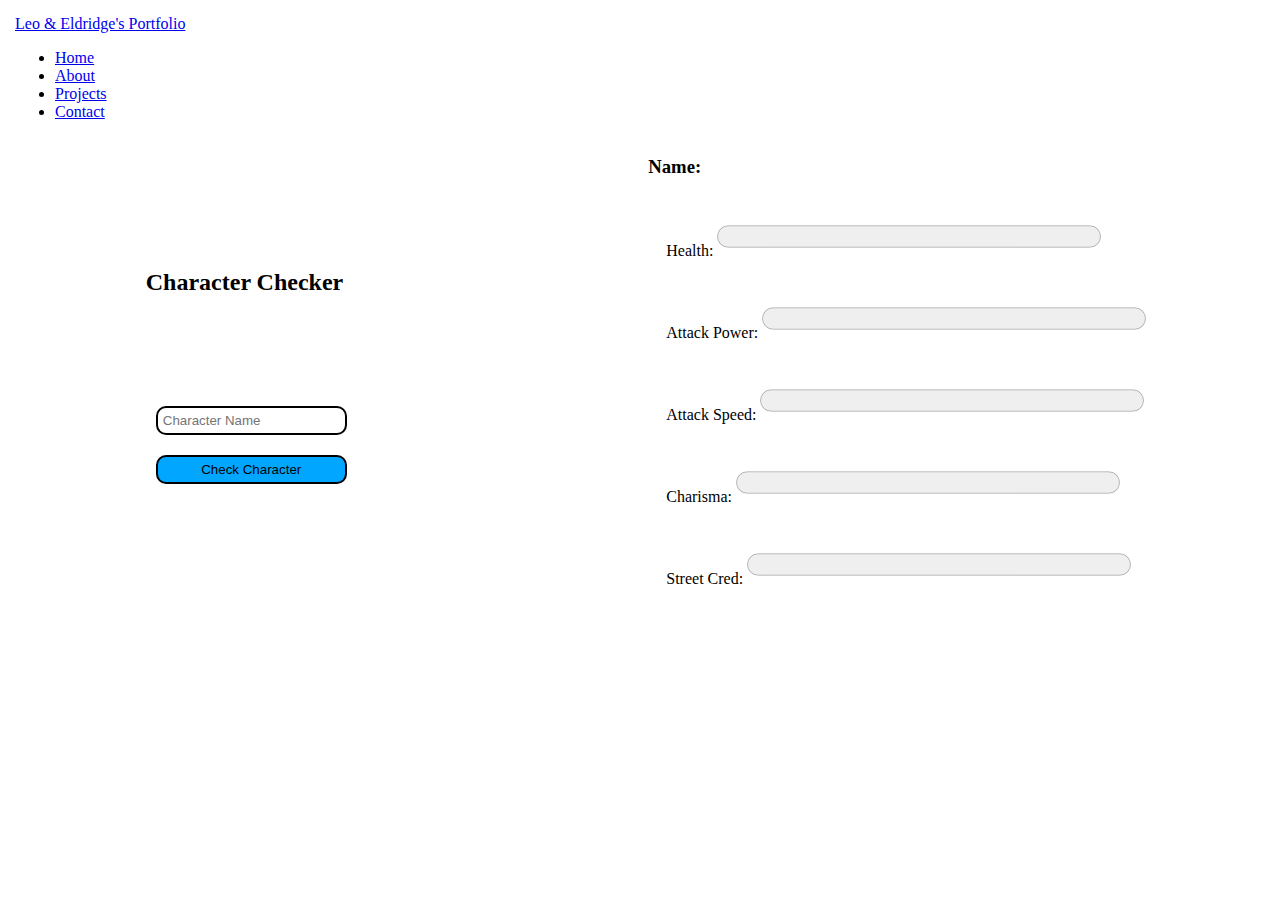
<file: character checker/char.html>
<!DOCTYPE html>
<html lang="en">
<head>
    <meta charset="UTF-8">
    <meta name="viewport" content="width=device-width, initial-scale=1.0">
    <title>Character Checker</title>
    <link href="https://cdn.jsdelivr.net/npm/bootstrap@5.3.8/dist/css/bootstrap.min.css" rel="stylesheet"
        integrity="sha384-sRIl4kxILFvY47J16cr9ZwB07vP4J8+LH7qKQnuqkuIAvNWLzeN8tE5YBujZqJLB" crossorigin="anonymous">
    <link rel="stylesheet" href="char.css">
</head>

<body>

    <!-- HEADER -->


    <div class="container">
        <header class="d-flex flex-wrap justify-content-center py-3 mb-4 border-bottom"> <a target="_top" href="/"
                class="d-flex align-items-center mb-3 mb-md-0 me-md-auto link-body-emphasis text-decoration-none">
                <span class="fs-4">Leo & Eldridge's Portfolio</span> </a>
            <ul class="nav nav-pills">
                <li class="nav-item"><a target="_top" href="/" class="nav-link active" aria-current="page">Home</a></li>
                <li class="nav-item"><a target="_top" href="#about" class="nav-link">About</a></li>
                <li class="nav-item"><a target="_top" href="#projects" class="nav-link">Projects</a></li>
                <li class="nav-item"><a target="_top" href="#contact" class="nav-link">Contact</a></li>
        </header>
    </div>


    <div class="flex-row">
        <!-- CREATE CHARACTER SIDE -->
        <div class="flex-col" id="create-side">
            <h2> Character Checker </h2>
            <input type="text" class="char" id="charName" placeholder="Character Name">
            <button class="char" id="newChar">Check Character</button>
        </div>


        <!-- STATISTICS -->
        <div class="flex-col">
            <h3>Name: <span id="name"></span></h3>

            <div class="stat-box">
                <label for="Heath">
                    <!-- DIV FOR HEALTH # IN JS -->
                    Health: <span id="healthText"></span>
                    <progress id="Health" class="progress" max="200" value="0"></progress>
                </label>
            </div>



            <div class="stat-box">
                <label for="attackPow">
                    Attack Power: <span id="attackPowText"></span>
                    <progress id="attackPow" class="progress" max="200" value="0"></progress>
                </label>
            </div>


            
            <div class="stat-box">
                <label for="attackSpeed">
                    Attack Speed: <span id="attackSpeedText"></span>
                    <progress id="attackSpeed" class="progress" max="200" value="0"></progress>
                </label>
            </div>
            


            <div class="stat-box">
                <label for="charisma">
                    Charisma: <span id="charismaText"></span>
                    <progress id="charisma" class="progress" max="200" value="0"></progress>
                </label>
            </div>



            <div class="stat-box">
                <label for="streetCred">
                    Street Cred: <span id="streetCredText"></span>
                    <progress id="streetCred" class="progress" max="200" value="0"></progress>
                </label>
            </div>
            
        </div>




    </div>
    
    




    <!-- SCRIPTS -->
    <script src="char.js"></script>
    <script src="https://cdn.jsdelivr.net/npm/bootstrap@5.3.8/dist/js/bootstrap.bundle.min.js"
        integrity="sha384-FKyoEForCGlyvwx9Hj09JcYn3nv7wiPVlz7YYwJrWVcXK/BmnVDxM+D2scQbITxI"
        crossorigin="anonymous"></script>
</body>
</file>
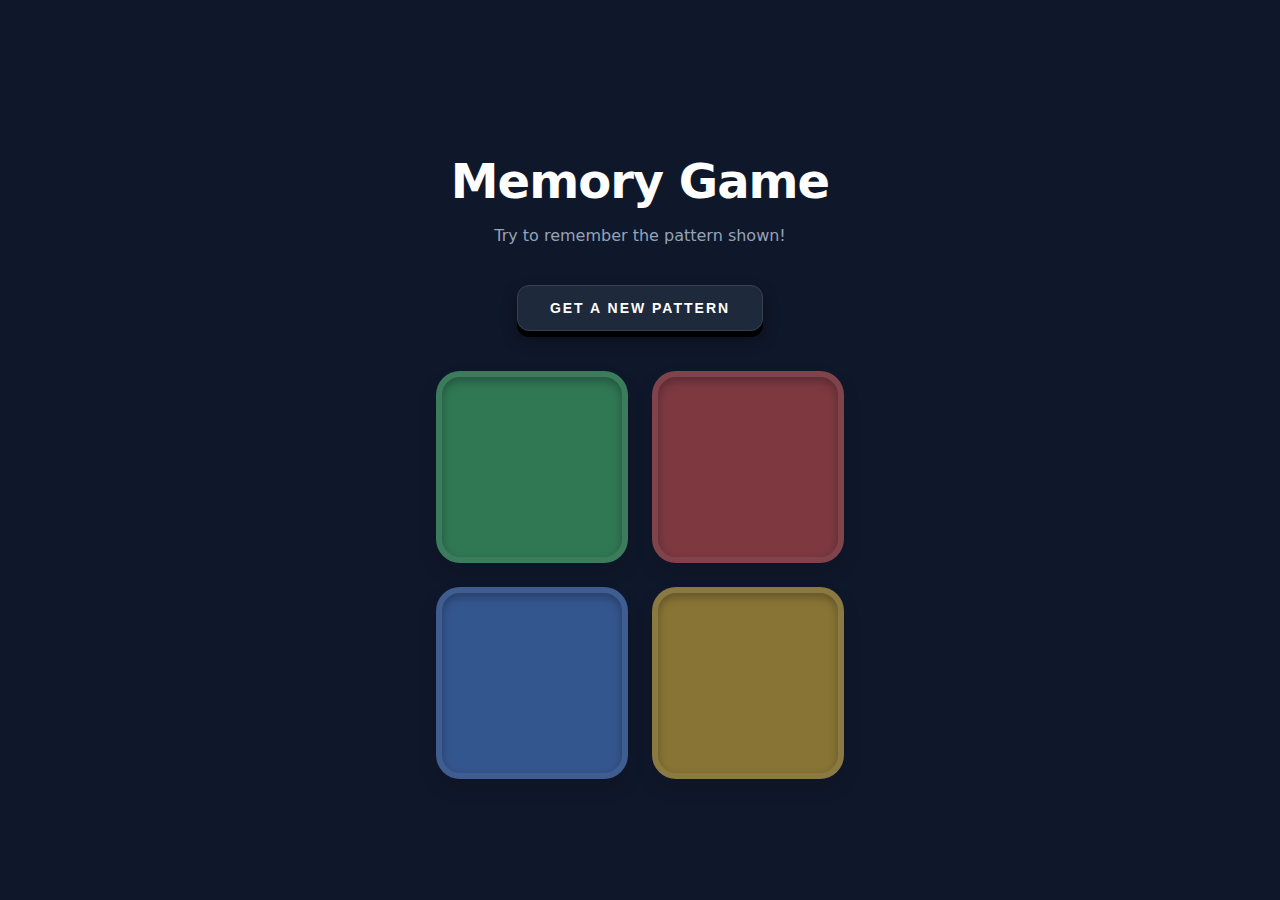
<file: memory game/memory.html>
<!DOCTYPE html>
<html lang="en">
<head>
    <meta charset="UTF-8">
    <meta name="viewport" content="width=device-width, initial-scale=1.0">
    <link rel="stylesheet" href="memory.css">
    <title>Memory Game</title>
</head>
<body>
    <h1>Memory Game</h1>
    <h2>Try to remember the pattern shown!</h2>
    <button id="newPattern">Get a new pattern</button>
    <div id="content">
        <div id="one" class="btn green"></div>
        <div id="two" class="btn red"></div>
        <div id="three" class="btn blue"></div>
        <div id="four" class="btn yellow"></div>
    </div>
    <script src="memory.js"></script>
</body>
</html>
</file>
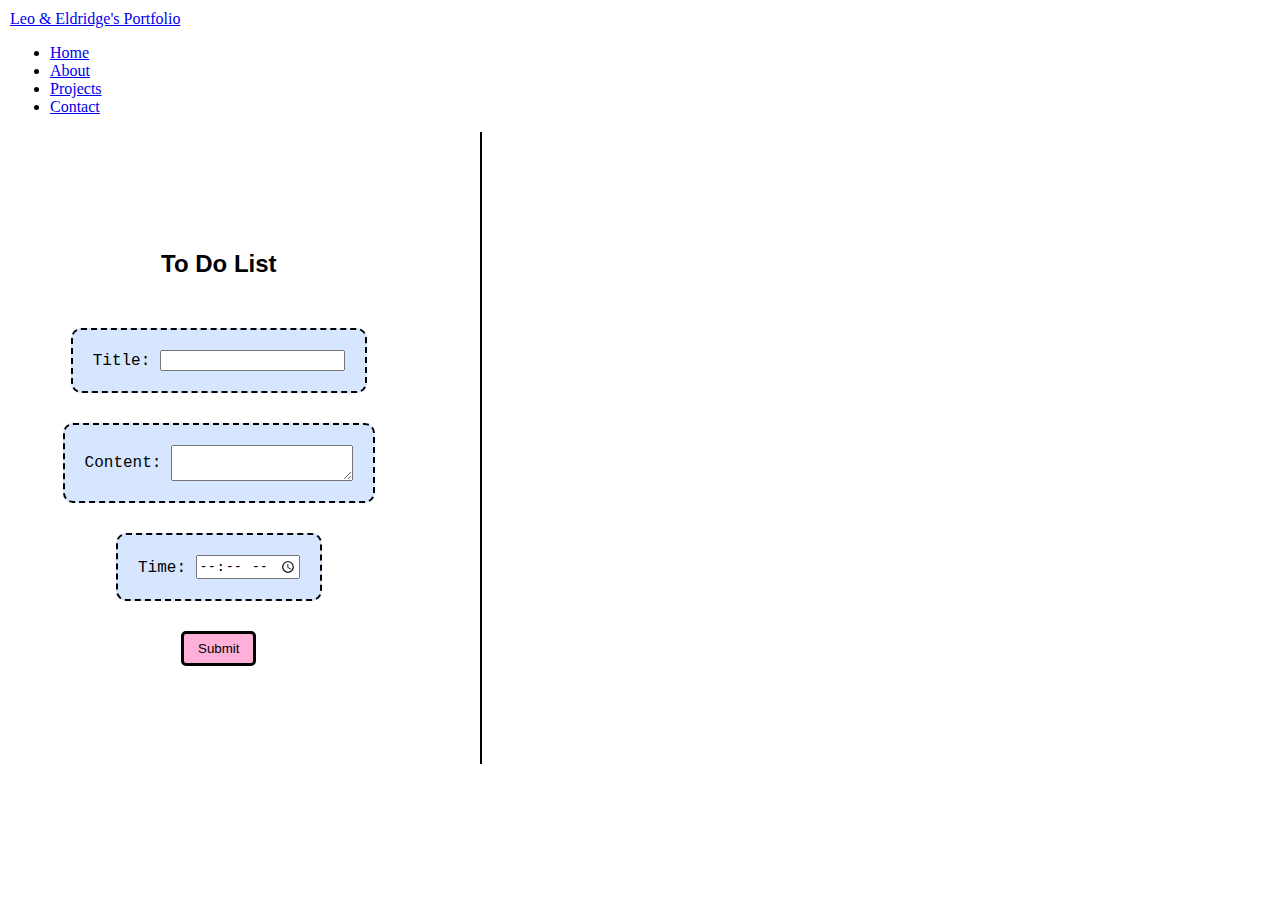
<file: to do list/todo.html>
<!DOCTYPE html>
<html lang="en">

<head>
    <meta charset="UTF-8">
    <meta name="viewport" content="width=device-width, initial-scale=1.0">
    <title>To Do List</title>
    <link href="https://cdn.jsdelivr.net/npm/bootstrap@5.3.8/dist/css/bootstrap.min.css" rel="stylesheet"
        integrity="sha384-sRIl4kxILFvY47J16cr9ZwB07vP4J8+LH7qKQnuqkuIAvNWLzeN8tE5YBujZqJLB" crossorigin="anonymous">
    <link href="todo.css" rel="stylesheet" />

</head>

<body>
    <div class="container">
        <header class="d-flex flex-wrap justify-content-center py-3 mb-4 border-bottom"> <a target="_top" href="/"
                class="d-flex align-items-center mb-3 mb-md-0 me-md-auto link-body-emphasis text-decoration-none">
                <span class="fs-4">Leo & Eldridge's Portfolio</span> </a>
            <ul class="nav nav-pills">
                <li class="nav-item"><a target="_top" href="/" class="nav-link active" aria-current="page">Home</a></li>
                <li class="nav-item"><a target="_top" href="#about" class="nav-link">About</a></li>
                <li class="nav-item"><a target="_top" href="#projects" class="nav-link">Projects</a></li>
                <li class="nav-item"><a target="_top" href="#contact" class="nav-link">Contact</a></li>
        </header>
    </div>

    <div class="flex-row">

        <div class="flex-col">
            <h2>To Do List</h2>

            <label class="todo">Title: 
                <input type="text" id="title"/>
            </label>

            <label class="todo" id="content">Content: 
                <textarea id="toDoText" type="text"></textarea>
            </label>

            <label class="todo">Time: 
                <input type="time" id="time" />
            </label>


            <button type='submit' id="submitBtn">Submit</button>

        </div>

        <div id="border"></div>

        <div class="taskParent">
        
        </div>
    
    </div>

    <script src="todo.js"> </script>
</body>

</html>
</file>
<file: character checker/char.css>
body {
    background-color: rgb(255, 255, 255);
    margin: 15px
}

.flex-col {
    display: flex;
    flex-direction: column;
}

.flex-row {
    display: flex;
    flex-direction: row;
    justify-content: space-around;
    gap: 30px;
    width: 100vw
}

.stat-box {
    margin: 2vh;
}

progress {
    width: 30vw;
    height: 5vh !important;

}

#create-side {
    display: flex;
    flex-wrap: wrap;
    justify-content: center;
}

.char {
    padding: 5px;
    border: 2px solid black;
    margin: 10px;
    border-radius: 10px;
}

#newChar {
    background-color: rgb(0, 166, 255);
}

#newChar:hover {
    transition: 1s all ease;
    background-color: rgb(0, 81, 255);
}

h2 {
    margin-bottom: 100px;
}
</file>
<file: memory game/memory.css>
body {
    display: flex;
    flex-direction: column;
    align-items: center;
    justify-content: center;
    min-height: 100vh;
    font-family: 'Inter', system-ui, -apple-system, sans-serif;
    background-color: #0f172a; /* Darker, more modern background */
    color: #f8fafc;
    margin: 0;
}

h1 {
    font-size: 3rem; 
    font-weight: 900;
    color: #ffffff; 
    margin-bottom: 4px;
    letter-spacing: -1px; 
}

h2 {
    font-size: 1rem;
    color: #94a3b8; 
    margin-bottom: 40px;
    font-weight: 400;
}

button {
    padding: 14px 32px;
    font-size: 14px;
    font-weight: 800;
    text-transform: uppercase;
    letter-spacing: 2px;
    cursor: pointer;
    background: #1e293b;
    color: #fff;
    border: 1px solid #334155;
    border-radius: 12px;
    box-shadow: 0 6px 0 #000, 0 8px 15px rgba(0,0,0,0.4);
    transition: all 0.1s ease;
    margin-bottom: 40px;
}

button:hover {
    background: #334155;
}

button:active {
    transform: translateY(4px);
    box-shadow: 0 2px 0 #000;
}

#content {
    display: grid;
    grid-template-columns: repeat(2, 1fr);
    gap: 24px;
}

#content > div {
    width: 180px; 
    height: 180px;
    border-radius: 24px; 
    border: 6px solid rgba(255, 255, 255, 0.1);
    box-shadow: inset 0 4px 10px rgba(0,0,0,0.3), 0 10px 20px rgba(0,0,0,0.2);
    transition: all 0.2s cubic-bezier(0.4, 0, 0.2, 1);
    cursor: pointer;
    position: relative;
}

#content > div:hover {
    transform: scale(1.02);
    filter: brightness(1.2);
}

.green  { background-color: #22c55e; filter: saturate(0.7); opacity: 0.6;}
.red    { background-color: #ef4444; filter: saturate(0.7); opacity: 0.6;}
.yellow { background-color: #eab308; filter: saturate(0.7); opacity: 0.6;}
.blue   { background-color: #3b82f6; filter: saturate(0.7); opacity: 0.6;}

.btn.active {
    opacity: 1 !important;
    filter: saturate(1.5) !important;
    transform: scale(0.96);
    box-shadow: 0 0 40px currentColor;
    border-color: rgba(255,255,255,0.8);
}
</file>
<file: to do list/todo.css>
body {
    margin: 10px;
}

.flex-row {
    display: flex;
    flex-direction: row;
    justify-content: space-around;
    align-items: center;
}

.flex-col {
    display: flex;
    flex-direction: column;
    justify-content: top;
    align-items: center;
    gap: 30px;
}

#border {
    border: 1px solid black;
    height: 70vh;
}

#submitBtn {
    width: 75px;
    padding: 7px;
    background-color: rgb(255, 176, 216);
    border: 3px solid black;
    border-radius: 5px;
}

#submitBtn:hover {
    background-color: rgb(255, 142, 198);
    transition: all 1s ease;
    box-shadow: 10px 10px 5px;
}

.taskParent {
    display: flex;
    flex-wrap: wrap;
    width: 50%;
}

.task {
    background-color: #feff9c;
    font-family: 'Courier New', Courier, monospace;
    width: 210px;
    margin: 30px;
    border: 3px black dotted;
    border-radius: 15px;
    padding: 8px;
    display: flex;
    flex-direction: column;
    transition: 1s all ease-in-out;
}

.task:hover {
    background-color: rgb(252, 255, 96);
    box-shadow: 7px 5px 10px;
}

h2 {
    font-family: 'Gill Sans', 'Gill Sans MT', Calibri, 'Trebuchet MS', sans-serif;
}

.htwo {
    text-align: center;
    background-color: rgb(255, 244, 145);
    border-radius: 20px;
    padding: 5px; 
}

.todo {
    background-color: rgb(215, 230, 255);
    font-family: 'Courier New', Courier, monospace;
    padding: 20px;
    border: 2px black dashed;
    border-radius: 10px;
}

.todo:hover {
    transition: 1s all ease;
    background-color: #7cacff;
    box-shadow: 10px 10px 10px
}

#content #toDoText {
    vertical-align: middle;
}

hr {
    border: 1px solid black;
    width: 175px;
    text-align: center;
}
</file>
